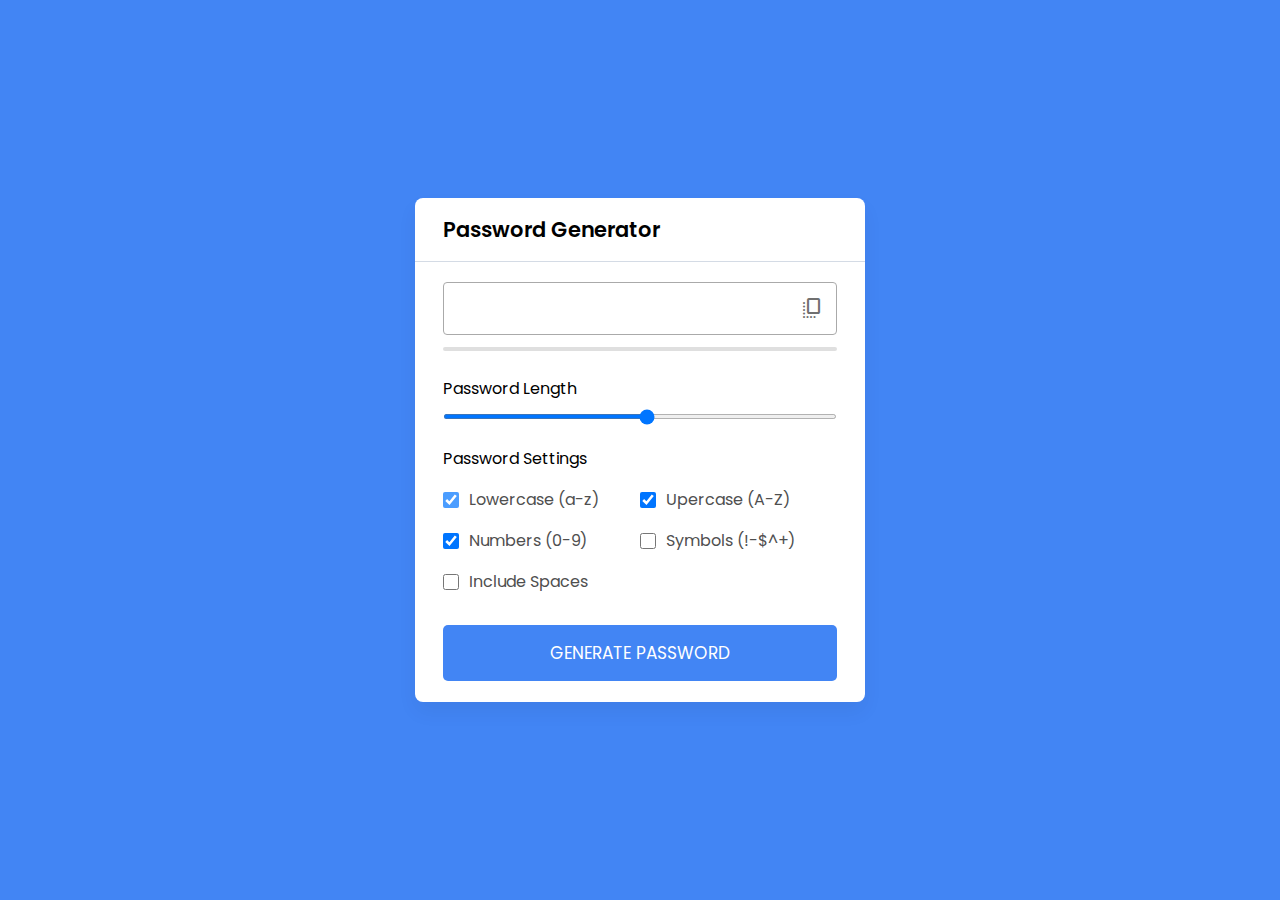
<file: JS Task/Password/index.html>
<!DOCTYPE html>
<html lang="en">
  <head>
    <meta charset="UTF-8" />
    <meta name="viewport" content="width=device-width, initial-scale=1.0" />
    <title>Password Generator</title>
    <link
      rel="stylesheet"
      href="https://fonts.googleapis.com/css2?family=Material+Symbols+Rounded:opsz,wght,FILL,GRAD@20..48,100..700,0..1,-50..200"
    />
    <link rel="stylesheet" href="style.css" />
  </head>
  <body>
    <div class="container">
      <h2>Password Generator</h2>
      <div class="wrapper">
        <div class="input-box">
          <input type="text" disabled />
          <span class="material-symbols-rounded">copy_all</span>
        </div>
        <div class="pass-indicator"></div>
        <div class="pass-length">
          <div class="details">
            <label class="title">Password Length</label>
            <span></span>
          </div>
          <input type="range" min="1" max="30" step="1" />
        </div>
        <div class="pass-settings">
          <label class="title">Password Settings</label>
          <ul class="options">
            <li class="option">
              <input type="checkbox" id="lowercase" checked />
              <label for="lowercase">Lowercase (a-z)</label>
            </li>
            <li class="option">
              <input type="checkbox" id="uppercase" checked />
              <label for="uppercase">Upercase (A-Z)</label>
            </li>
            <li class="option">
              <input type="checkbox" id="numbers" checked />
              <label for="numbers">Numbers (0-9)</label>
            </li>
            <li class="option">
              <input type="checkbox" id="symbols" />
              <label for="symbols">Symbols (!-$^+)</label>
            </li>
            <li class="option">
              <input type="checkbox" id="spaces" />
              <label for="spaces">Include Spaces</label>
            </li>
          </ul>
        </div>
        <div class="generate-btn">Generate Password</div>
      </div>
    </div>
    <script src="./index.js" defer></script>
  </body>
</html>
</file>
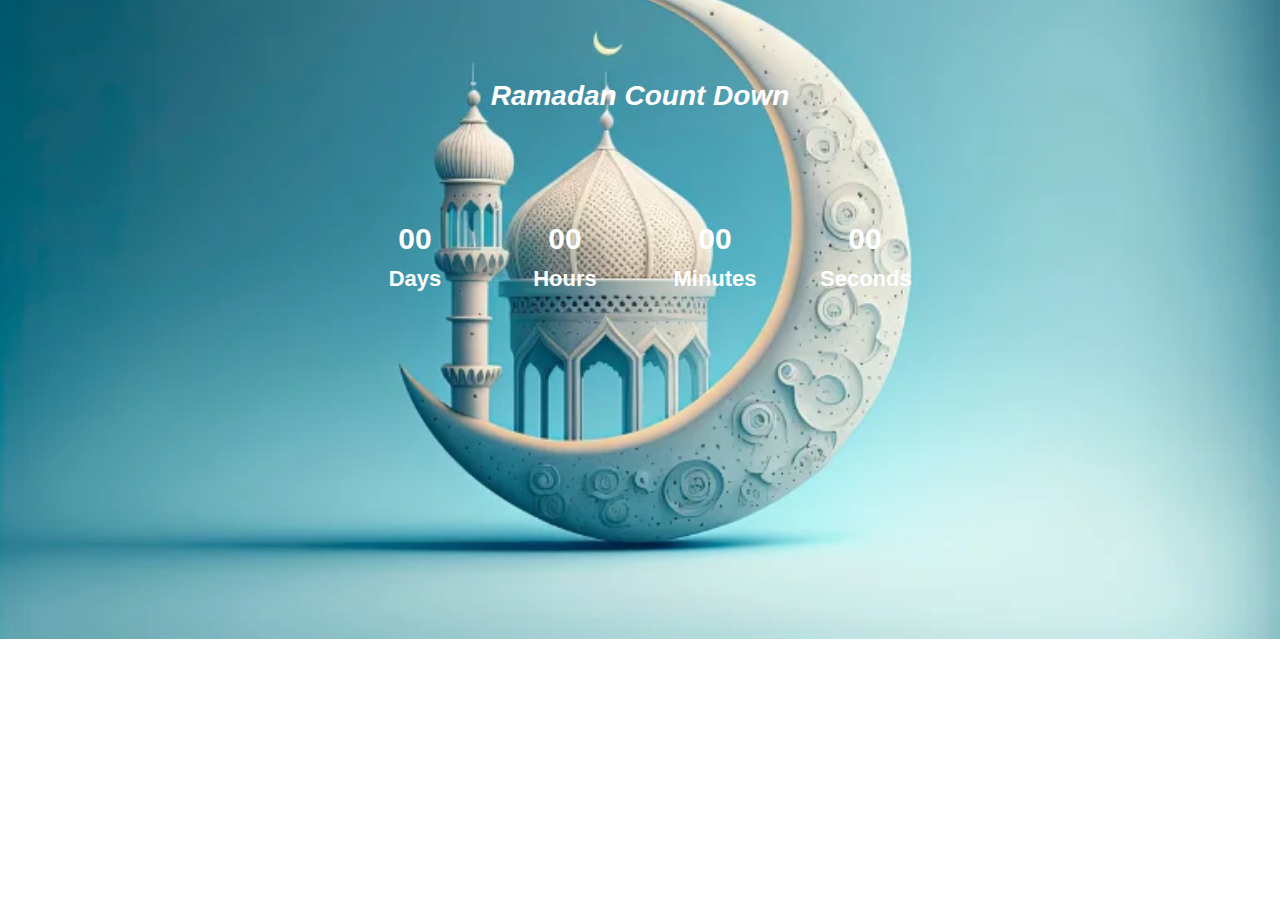
<file: JS Task/Ramzan/index.html>
<!DOCTYPE html>
<html lang="en">
<head>
    <meta charset="UTF-8">
    <meta name="viewport" content="width=device-width, initial-scale=1.0">
    <title>Ramadan Count Down</title>
    <link rel="stylesheet" href="style.css">
</head>
<body>
    <h1>Ramadan Count Down</h1>
    <div id="count" class="count">
        <div class="item">
            <div class="value" id="days">00</div>
            <div class="label">Days</div>
        </div>
        <div class="item">
            <div class="value" id="hours">00</div>
            <div class="label">Hours</div>
        </div>
        <div class="item">
            <div class="value" id="minutes">00</div>
            <div class="label">Minutes</div>
        </div>
        <div class="item">
            <div class="value" id="seconds">00</div>
            <div class="label">Seconds</div>
        </div>
    </div>
    <script src="index.js"></script>
</body>
</html>
</file>
<file: JS Task/Password/style.css>
/* Import Google font - Poppins */
@import url("https://fonts.googleapis.com/css2?family=Poppins:wght@400;500;600&display=swap");
* {
  margin: 0;
  padding: 0;
  box-sizing: border-box;
  font-family: "Poppins", sans-serif;
}
body {
  display: flex;
  align-items: center;
  justify-content: center;
  min-height: 100vh;
  background: #4285f4;
}
.container {
  width: 450px;
  background: #fff;
  border-radius: 8px;
  box-shadow: 0 10px 20px rgba(0, 0, 0, 0.05);
}
.container h2 {
  font-weight: 600;
  font-size: 1.31rem;
  padding: 1rem 1.75rem;
  border-bottom: 1px solid #d4dbe5;
}
.wrapper {
  margin: 1.25rem 1.75rem;
}
.wrapper .input-box {
  position: relative;
}
.input-box input {
  width: 100%;
  height: 53px;
  color: #000;
  background: none;
  font-size: 1.06rem;
  font-weight: 500;
  border-radius: 4px;
  letter-spacing: 1.4px;
  border: 1px solid #aaa;
  padding: 0 2.85rem 0 1rem;
}
.input-box span {
  position: absolute;
  right: 13px;
  cursor: pointer;
  line-height: 53px;
  color: #707070;
}
.input-box span:hover {
  color: #4285f4 !important;
}
.wrapper .pass-indicator {
  width: 100%;
  height: 4px;
  position: relative;
  background: #dfdfdf;
  margin-top: 0.75rem;
  border-radius: 25px;
}
.pass-indicator::before {
  position: absolute;
  content: "";
  height: 100%;
  width: 50%;
  border-radius: inherit;
  transition: width 0.3s ease;
}
.pass-indicator#weak::before {
  width: 20%;
  background: #e64a4a;
}
.pass-indicator#medium::before {
  width: 50%;
  background: #f1c80b;
}
.pass-indicator#strong::before {
  width: 100%;
  background: #4285f4;
}
.wrapper .pass-length {
  margin: 1.56rem 0 1.25rem;
}
.pass-length .details {
  display: flex;
  justify-content: space-between;
}
.pass-length input {
  width: 100%;
  height: 5px;
}
.pass-settings .options {
  display: flex;
  list-style: none;
  flex-wrap: wrap;
  margin-top: 1rem;
}
.pass-settings .options .option {
  display: flex;
  align-items: center;
  margin-bottom: 1rem;
  width: calc(100% / 2);
}
.options .option:first-child {
  pointer-events: none;
}
.options .option:first-child input {
  opacity: 0.7;
}
.options .option input {
  height: 16px;
  width: 16px;
  cursor: pointer;
}
.options .option label {
  cursor: pointer;
  color: #4f4f4f;
  padding-left: 0.63rem;
}
.wrapper .generate-btn {
  width: 100%;
  color: #fff;
  border: none;
  outline: none;
  cursor: pointer;
  background: #4285f4;
  font-size: 1.06rem;
  padding: 0.94rem 0;
  border-radius: 5px;
  text-transform: uppercase;
  margin: 0.94rem 0 1.3rem;
  text-align: center;
}
</file>
<file: JS Task/Ramzan/style.css>
body {
  margin: 0;
  padding: 0;
  font-family: sans-serif;
  background-image: url("./ramzan.webp");
  background-size: cover;
  background-repeat: no-repeat;
  background-position: center;
  color: white;
}

h1 {
  color: white;
  font-size: 28px;
  font-weight: bold;
  text-align: center;
  margin-top: 80px;
  font-style: italic;
}

.count {
  display: flex;
  justify-content: center;
  align-items: center;
  flex-direction: row;
  width: 100%;
  gap: 40px;
  margin: 100px 0;
}

.count .item {
  width: 110px;
  height: 100px;
  margin-bottom: 10px;
  padding: 10px 10px;
  box-sizing: border-box;
}

.item .value {
  font-size: 30px;
  font-weight: bold;
  text-align: center;
  padding-bottom: 10px;
}

.item .label {
  font-size: 22px;
  text-align: center;
  font-weight: bold;
}

footer {
  color: white;
  text-align: center;
  font-size: 22px;
  font-weight: bold;
  font-style: italic;
  padding: 20px 0;
}

@media screen and (max-width: 768px) {
  .count {
    flex-direction: column;
  }
}
</file>
